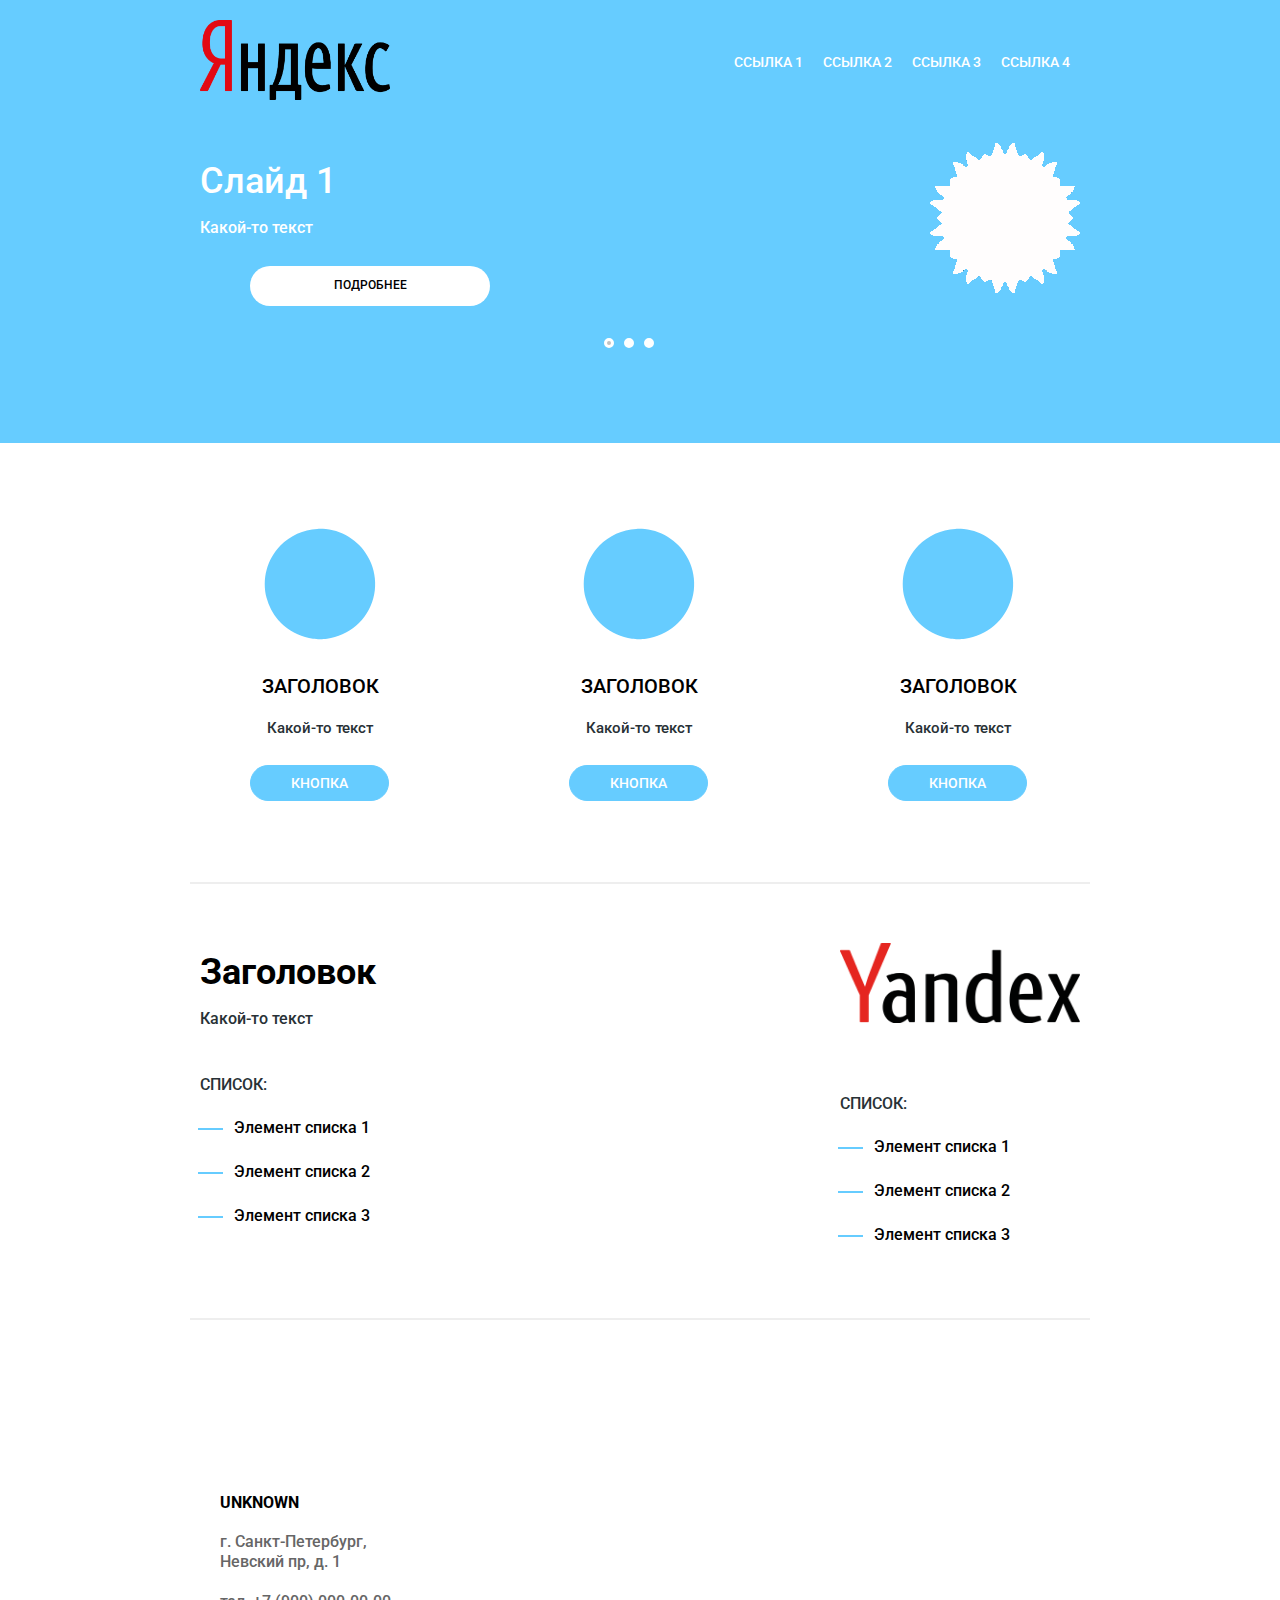
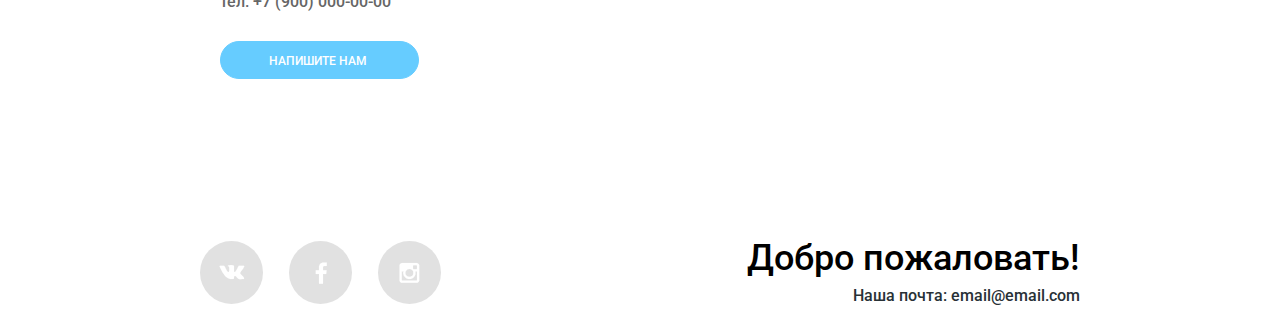
<file: site-1/index.html>
<!DOCTYPE html>
<html lang="ru">
  <head>
    <meta charset="utf-8">
    <title>Portfolio-1</title>
    <link href='https://fonts.googleapis.com/css?family=Roboto:500,400&subset=latin,cyrillic' rel='stylesheet' type='text/css'>
    <link rel="stylesheet" href="css/normalize.css">
    <link rel="stylesheet" href="css/style.css">
  </head>
  <body>
    <header class="main-header">
      <div class="container clearfix">
        <div class="main-logo">
          <img src="img/logo.png" alt="Logo">
        </div>
        <nav class="main-navigation">
          <ul class="main-navigation-list">
            <li>
              <a href="#">Ссылка 1</a>
            </li>
            <li>
              <a href="#">Ссылка 2</a>
            </li>
            <li>
              <a href="#">ССылка 3</a>
            </li>
            <li>
              <a href="#">Ссылка 4</a>
            </li>
          </ul>
        </nav>
      </div>
      <div class="container">
        <div class="slider">
          <input type="radio" id="btn-1" name="toggle" checked>
          <input type="radio" id="btn-2" name="toggle">
          <input type="radio" id="btn-3" name="toggle">
          <div class="slider-controls">
            <label for="btn-1"></label>
            <label for="btn-2"></label>
            <label for="btn-3"></label>
          </div>
          <div class="slides">
            <div class="slide">
              <div class="slide-text">
                <div class="slide-title">Слайд 1</div>
                <p class="slide-paragraph">Какой-то текст</p>
                <a class="btn" href="#">Подробнее</a>
              </div>
            </div>
            <div class="slide">
              <div class="slide-text">
                <div class="slide-title">Слайд 2</div>
                <p class="slide-paragraph">Какой-то текст</p>
                <a class="btn" href="#">Подробнее</a>
              </div>
            </div>
            <div class="slide">
              <div class="slide-text">
                <div class="slide-title">Слайд 3</div>
                <p class="slide-paragraph">Какой-то текст</p>
                <a class="btn" href="#">Подробнее</a>
              </div>
            </div>
          </div>
        </div>
      </div>
    </header>
    <main class="index-main">
      <section class="features container clearfix">
        <div class="features-item">
            <img src="img/img.svg" width="400" height="124" alt="Приложения" class="features-logo">
          <h2 class="features-name">Заголовок</h2>
          <p class="features-paragraph">
            Какой-то текст
          </p>
          <a href="#" class="btn btn-blue">Кнопка</a>
        </div>
        <div class="features-item">
          <img src="img/img.svg" width="240" height="124" alt="Приложения" class="features-logo">
          <h2 class="features-name">Заголовок</h2>
          <p class="features-paragraph">
            Какой-то текст
          </p>
          <a href="#" class="btn btn-blue">Кнопка</a>
        </div>
        <div class="features-item">
          <img src="img/img.svg" width="240" height="124" alt="Презентации" class="features-logo">
          <h2 class="features-name">Заголовок</h2>
          <p class="features-paragraph">
            Какой-то текст
          </p>
          <a href="#" class="btn btn-blue">Кнопка</a>
        </div>
      </section>
      <section class="about container clearfix">
        <div class="about-left">
          <h1 class="studio">
            Заголовок
          </h1>
          <p class="studio-paragraph">
            Какой-то текст
          </p>
          <p class="studio-paragraph-up">Список:</p>
          <ul class="studio-list">
            <li class="studio-list-item">Элемент списка 1</li>
            <li class="studio-list-item">Элемент списка 2</li>
            <li class="studio-list-item">Элемент списка 3</li>
          </ul>
        </div>
        <div class="about-right">
          <div class="logo">
            <img src="img/logo2.png" width="240" height="80" alt="Logo2">
          </div>
          <p class="studio-paragraph-up">Список:</p>
          <ul class="studio-list">
            <li class="studio-list-item">Элемент списка 1</li>
            <li class="studio-list-item">Элемент списка 2</li>
            <li class="studio-list-item">Элемент списка 3</li>
          </ul>
        </div>
      </section>
    </main>
    <footer class="main-footer">
      <div class="map">
        <iframe src="https://www.google.com/maps/embed?pb=!1m18!1m12!1m3!1d3998.1460982441185!2d30.34741832686626!3d59.93093002737037!2m3!1f0!2f0!3f0!3m2!1i1024!2i768!4f13.1!3m3!1m2!1s0x469631a5e66d51c5%3A0x6f00589ac258db97!2z0J3QtdCy0YHQutC40Lkg0L_RgC4sINCh0LDQvdC60YIt0J_QtdGC0LXRgNCx0YPRgNCzLCDQoNC-0YHRgdC40Y8!5e0!3m2!1sru!2sus!4v1543079098653" frameborder="0" style="border:0" allowfullscreen></iframe>
        <div class="container clearfix">
          <section class="map-contacts">
            <b class="map-contacts-header">Unknown</b>
            <p class="map-contacts-paragraph">
              г. Санкт-Петербург, Невский пр, д. 1
            </p>
            <p class="map-contacts-paragraph">тел. +7 (900) 000-00-00</p>
            <a href="form.html" class="btn-contacts">Напишите нам</a>
          </section>
        </div>
      </div>
      <div class="container clearfix">
        <div class="footer-social">
          <a class="social-btn social-btn-vk" href="#">Вконтакте</a>
          <a class="social-btn social-btn-fb" href="#">Фейсбук</a>
          <a class="social-btn social-btn-inst" href="#">Инстаграм</a>
        </div>
        <div class="discont">
            <p class="discont-paragraph1">Добро пожаловать!</p>
            <p class="discont-paragraph2">Наша почта: email@email.com</p>
        </div>
      </div>
    </footer>
    <div class="modal-window">
      <button class="modal-window-close" type="button" title="Закрыть"></button>
      <form class="modal-form" action="https://echo.htmlacademy.ru" method="post">
        <div class="modal-text clearfix">
          <div class="modal-text-name">
            <label for="name">Ваше имя:</label>
            <input type="text" name="name" id="name" placeholder="Представьтесь, пожалуйста">
          </div>
          <div class="modal-text-e-mail">
            <label for="e-mail">Ваш e-mail:</label>
            <input type="text" name="e-mail" id="e-mail" placeholder="Для отправки ответа">
          </div>
        </div>
        <label for="feedback">Текст письма:</label>
        <textarea name="feedback" id="feedback" placeholder="В свободной форме"></textarea>
        <button class="btn-modal" type="submit">Отправить</button>
      </form>
    </div>
    <script src="js/scripts.js"></script>
  </body>
</html>
</file>
<file: site-1/css/style.css>
html,
body {
  margin: 0;
  padding: 0;
}
/*for yandex*/
body {
  min-width: 900px;
  font-weight: 500;
  font-size: 16px;
  font-family: "Roboto", "Arial", sans-serif;
  color: black;
  font-style: normal;
  background: white;
}

h2 {
  font-size: 18px;
  line-height: 30px;
  color: black;
}

.slider {
  position: relative;
  width: 880px;
  min-height: 310px;
  margin-top: 33px;
}

.slider input[type="radio"] {
  position: absolute;

  opacity: 0;
}

.slider-controls {
  position: absolute;
  bottom: 95px;
  left: 49%;
  z-index: 1000;
  width: 200px;
  height: 10px;
  margin-left: -102px;
  text-align: center;
}

.slider-controls label {
  display: inline-block;
  width: 4px;
  height: 4px;
  margin: 0 3px;
  vertical-align: top;
  background: white;
  border: 3px solid white;
  border-radius: 50%;
  cursor: pointer;
}

#btn-1:checked ~ .slider-controls label[for="btn-1"],
#btn-2:checked ~ .slider-controls label[for="btn-2"],
#btn-3:checked ~ .slider-controls label[for="btn-3"] {
  background: #c1c1c1;
}

.slide {
  top: 0;
  left: 0;
  width: 100%;
  height: 100%;
  overflow: hidden;
}

.slide-text {
  width: 465px;
  padding: 30px 0;
  color: white;
}

.slide-title {
  padding-bottom: 2px;
  font-size: 36px;
  line-height: 36px;
  color: white;
}

.slide-paragraph {
  line-height: 22px;
}

.slide .btn {
  display: block;
  width: 240px;
  margin-top: 27px;
  padding: 10px 0;
  font-size: 12px;
  text-align: center;
  color: black;
  text-transform: uppercase;
  text-decoration: none;
  background: white;
  border-radius: 50px;
}

.slide .btn:hover {
  background-color: #F0FFFF;
  border: 1px solid black;
}

.slide .btn:active {
  background-color: #FFFFF0;
  box-shadow: inset 0 3px 0 0 #FFFFF0;
}

.slide:nth-child(1) {
  background-color: #66CCFF;
  background-image: url("../img/slide.png");
  background-repeat: no-repeat;
  background-position: 100% 10px;
}

.slide:nth-child(2) {
  background-color: #66CCFF;
  background-image: url("../img/slide.png");
  background-repeat: no-repeat;
  background-position: 100% 10px;
}

.slide:nth-child(3) {
  background-color: #66CCFF;
  background-image: url("../img/slide.png");
  background-repeat: no-repeat;
  background-position: 100% 10px;
}

.slide {
  display: none;
}

#btn-1:checked ~ .slides .slide:nth-child(1) {
  display: block;
}

#btn-2:checked ~ .slides .slide:nth-child(2) {
  display: block;
}

#btn-3:checked ~ .slides .slide:nth-child(3) {
  display: block;
}

.clearfix::after {
  content: "";

  display: table;
  clear: both;
}

.main-header {
  padding-top: 20px;
  background-color: #66CCFF;
}

.header-block {
  padding-bottom: 35px;
}

.container {
  width: 880px;
  margin-right: auto;
  margin-left: auto;
  padding-right: 10px;
  padding-left: 10px;
}

.main-logo {
  float: left;
  width: 190px;
  height: 80px;
  margin-right: 102px;
}

.main-logo img{
  width: 190px;
  height: 80px;
}

.main-navigation {
  float: right;
  width: 500px;
  margin-top: 17px;
  text-align: right;
}

.main-navigation-list {
  margin: 0;
  padding: 0;
  list-style: none;
  font-size: 0;
}

.main-navigation-list li {
  display: inline-block;
  font-weight: 500;
  font-size: 14px;
  line-height: 30px;
  vertical-align: top;
  text-transform: uppercase;
}

.main-navigation-list a {
  display: block;
  padding: 10px 10px;
  color: white;
  text-decoration: none;
}

.main-navigation-list a:hover {
  color: black;
}

.main-navigation-list a:active {
  color: black;

  opacity: 0.4;
}

.active-link::after {
  content: "";
  position: relative;
  top: -5px;
  left: 0;
  display: block;
  width: 67px;
  height: 2px;
  background-color: #66CCFF;
}

a.disabled {
  cursor: default;
  pointer-events: none;
}

.features {
  padding-top: 79px;
  padding-bottom: 81px;
  border-bottom: 2px solid #eeeeee;
}

.features-item {
  float: left;
  width: 240px;
  margin-right: 79px;
  margin-bottom: 0;
}

.features-item:last-child {
  margin-right: 0;
}

.features-item img {
  width: 240px;
  height: 124px;
  margin-bottom: 4px;
}

.features-name {
  font-weight: 500;
  font-size: 20px;
  line-height: 30px;
  color: #000000;
  text-transform: uppercase;
  text-align: center;
}

.features-paragraph {
  font-weight: 500;
  font-size: 15px;
  line-height: 22px;
  color: #283136;
  text-align: center;
}

.btn {
  display: block;
  width: 137px;
  height: 20px;
  margin-top: 26px;
  margin-left: 50px;
  padding-top: 8px;
  padding-bottom: 6px;
  font-size: 14px;
  line-height: 18px;
  text-align: center;
  color: #ffffff;
  text-transform: uppercase;
  text-decoration: none;
}

.btn-blue {
  background-color: #66CCFF;
  border: 1px solid #66CCFF;
  border-radius: 20px;
}

.btn-blue:hover {
  background-color: #00CCFF;
  border: 1px solid #00CCFF;
}

.btn-blue:active {
  background-color: #3399CC;
  border: 1px solid #3399CC;
  box-shadow: inset 0 3px 0 0 #0099CC;
}

.about {
  padding-top: 46px;
  padding-bottom: 55px;
  border-bottom: 2px solid #eeeeee;
  margin-bottom: 26px;
}

.about-left {
  float: left;
  width: 620px;
  margin-right: 20px;
}

.about-right {
  float: left;
  width: 240px;
  margin-top: 13px;
}

.studio {
  margin-bottom: 18px;
  font-size: 36px;
  line-height: 36px;
}

.studio-paragraph {
  margin-bottom: 44px;
  font-size: 16px;
  line-height: 22px;
  color: #283136;
}

.studio-paragraph-up {
  font-size: 16px;
  line-height: 22px;
  color: #283136;
  text-transform: uppercase;
}

.studio-list {
  margin: 0;
  padding: 0;
  list-style: none;
}

.studio-list-item {
  position: relative;
  margin-bottom: 17px;
  padding-top: 5px;
  padding-left: 34px;
  font-size: 16px;
  line-height: 22px;
}

.studio-list-item::before {
  content: "";
  position: absolute;
  top: 16px;
  left: -2px;
  display: block;
  width: 25px;
  height: 2px;
  background-color: #66CCFF;
}

.logo {
  margin-bottom: 66px;
}

.map {
  position: relative;
  font-size: 0;
}

.map iframe {
  width: 100%;
  height: 418px;
  border: 0;
}

.map-contacts {
  position: absolute;
  top: 120px;
  left: 50%;

  width: 190px;
  padding-top: 23px;
  padding-right: 25px;
  padding-bottom: 25px;
  padding-left: 20px;

  text-align: left;

  background-color: #ffffff;
  -webkit-transform: translateX(-440px);
          transform: translateX(-440px);
}

.map-contacts-header {
  font-size: 16px;
  line-height: 28px;
  color: #000000;
  text-transform: uppercase;
}

.map-contacts-paragraph {
  display: block;
  margin-top: 15px;
  margin-bottom: 17px;
  padding-bottom: 3px;
  font-size: 16px;
  line-height: 20px;
  color: #666666;
}

.btn-contacts {
  display: block;
  width: 190px;
  height: 15px;
  margin-top: 26px;
  padding-top: 10px;
  padding-right: 5px;
  padding-bottom: 11px;
  padding-left: 2px;
  font-size: 12px;
  line-height: 18px;
  text-align: center;
  color: #ffffff;
  text-transform: uppercase;
  text-decoration: none;

  background-color: #66CCFF;
  border: 1px solid #66CCFF;
  border-radius: 20px;
}

.btn-contacts:hover {
  background-color: #00CCFF;
  border: 1px solid #00CCFF;
}

.btn-contacts:active {
  background-color: #3399CC;
  box-shadow: inset 0 3px 0 0 #0099CC;
}

.map-point {
  float: right;
  width: 230px;
  margin-top: 22px;
  margin-left: 200px;
}

.footer-social {
  position: relative;
  float: left;
  width: 300px;
  margin-top: 30px;
  padding-top: 30px;
  padding-bottom: 30px;
}

.social-btn {
  display: inline-block;
  width: 63px;
  height: 63px;
  margin-top: 17px;
  margin-right: 22px;
  font-size: 0;
  vertical-align: top;
  background-color: #e1e1e1;
  border-radius: 50%;
}

.social-btn:hover {
  background-color: #66CCFF;
}

.social-btn:last-child {
  margin-right: 0;
}

.social-btn:active {
  background-color: #3399CC;
  box-shadow: inset 0 3px 0 0 #0099CC;
}

.social-btn-vk {
  background-color: #e1e1e1;
  background-image: url("../img/icon-vk.png");
  background-repeat: no-repeat;
  background-position: center;
}

.social-btn-fb {
  background-color: #e1e1e1;
  background-image: url("../img/icon-facebook.png");
  background-repeat: no-repeat;
  background-position: center;
}

.social-btn-inst {
  background-color: #e1e1e1;
  background-image: url("../img/icon-instagramm.png");
  background-repeat: no-repeat;
  background-position: center;
}

.discont {
  float: right;
  width: 560px;
  margin-top: 39px;
}

.discont-paragraph1 {
  margin: 0;
  padding: 0;
  padding-top: 37px;
  padding-bottom: 9px;
  font-size: 36px;
  line-height: 36px;
  color: #000000;
  text-align: right;
}

.discont-paragraph2 {
  margin: 0;
  padding: 0;
  font-size: 16px;
  line-height: 22px;
  color: #283136;
  text-align: right;
}

@-webkit-keyframes bounce {
  0% {
    -webkit-transform: translateX(-2000px);
            transform: translateX(-2000px);
  }
  70% {
    -webkit-transform: translateX(30px);
            transform: translateX(30px);
  }
  90% {
    -webkit-transform: translateX(-10px);
            transform: translateX(-10px);
  }
  100% {
    -webkit-transform: translateX(0);
            transform: translateX(0);
  }
}

@keyframes bounce {
  0% {
    -webkit-transform: translateX(-2000px);
            transform: translateX(-2000px);
  }
  70% {
    -webkit-transform: translateX(30px);
            transform: translateX(30px);
  }
  90% {
    -webkit-transform: translateX(-10px);
            transform: translateX(-10px);
  }
  100% {
    -webkit-transform: translateX(0);
            transform: translateX(0);
  }
}

.modal-window {
  position: absolute;
  top: 1583px;
  left: 50%;

  display: none;
  width: 460px;
  height: 311px;
  margin-left: -325px;
  padding-top: 55px;
  padding-right: 90px;
  padding-bottom: 50px;
  padding-left: 80px;

  background-color: #ffffff;
  box-shadow: 0 20px 40px 0 rgba(0, 0, 0, 0.75);
}

.modal-window-show {
  display: block;

  -webkit-animation: bounce 0.6s;
          animation: bounce 0.6s;
}

.modal-window-close {
  position: absolute;
  top: 6px;
  right: 6px;
  width: 41px;
  height: 41px;
  font-size: 0;
  background-color: #66CCFF;
  border: 0;
  border-radius: 50%;
  outline: 0;
  cursor: pointer;
}

.modal-window-close:hover {
  background-color: #00CCFF;
}

.modal-window-close:active {
  background-color: #3399CC;
}

.modal-window-close::before,
.modal-window-close::after {
  content: "";
  position: absolute;
  top: 18px;
  right: 7px;
  width: 26px;
  height: 5px;
  background-color: #ffffff;
}

.modal-window-close::before {
  -webkit-transform: rotate(45deg);
          transform: rotate(45deg);
}

.modal-window-close::after {
  -webkit-transform: rotate(-45deg);
          transform: rotate(-45deg);
}

.modal-text {
  width: 460px;
  margin-bottom: 20px;
}

.modal-text-name {
  float: left;
  width: 220px;
}

.modal-text-e-mail {
  float: right;
  width: 220px;
}

.modal-form textarea {
  width: 440px;
  height: 100px;
  margin-bottom: 41px;
  padding-top: 9px;

  resize: none;
}

.modal-form label {
  display: block;
  margin-bottom: 9px;

  font-size: 16px;
  line-height: 18px;
}

.btn-modal {
  display: block;
  width: 100%;
  padding: 10px 0;
  font-size: 12px;
  text-align: center;
  color: white;
  text-transform: uppercase;
  text-decoration: none;
  background: #66CCFF;
  border: 1px solid #66CCFF;
  border-radius: 3px;
  outline: none;
}

.btn-modal:hover {
  background-color: #00CCFF;
}

.btn-modal:active {
  background-color: #3399CC;
  box-shadow: inset 0 3px 0 0 #0099CC;
}

.modal-form input[type="text"],
.modal-form textarea {
  padding-right: 7px;
  padding-left: 7px;

  font-size: 12px;
  line-height: 18px;
  text-transform: uppercase;

  border: 2px solid #d7dcde;
  border-radius: 2px;
}

.modal-form input[type="text"]:hover,
.modal-form textarea:hover {
  border-color: #a2a9ac;
}

.modal-form input[type="text"]:focus,
.modal-form textarea:focus {
  border-color: #56bffb;
}

.modal-form input[type="text"] {
  width: 201px;
  height: 32px;
}
</file>
